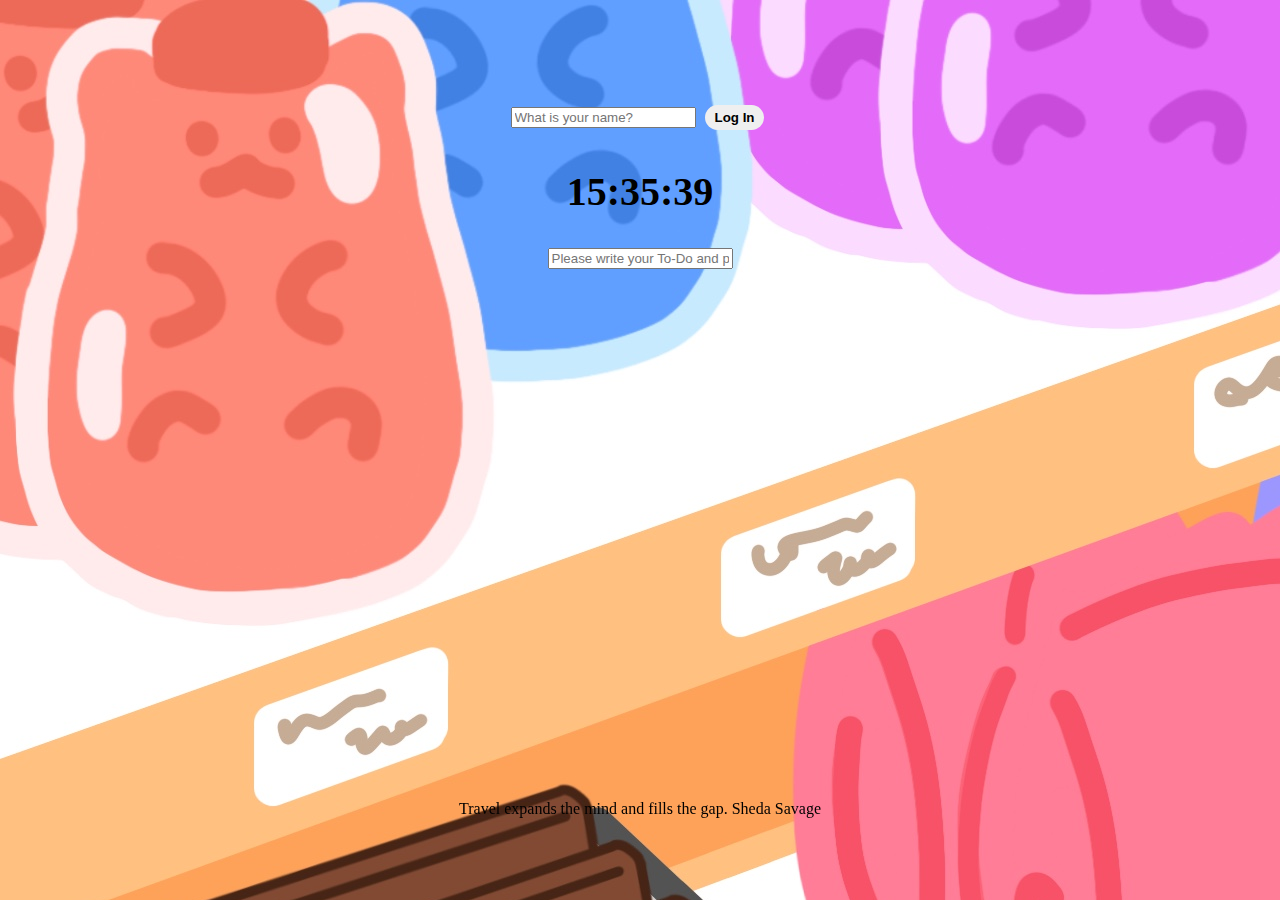
<file: index.html>
<!DOCTYPE html>
<html lang="en">

<head>
    <meta charset="UTF-8">
    <meta http-equiv="X-UA-Compatible" content="IE=edge">
    <meta name="viewport" content="width=device-width, initial-scale=1.0">
    <link rel="stylesheet" href="css/style.css">
    <title>Momentum</title>
</head>

<body>
    <div class="body_container">
        <form id="login-form" class="hidden">
            <input required maxlength="15" type="text" placeholder="What is your name?" />
            <button> Log In </button>
        </form>
        <h2 id="clock" style="font-size:40px;">00:00:00</h2>
        <h1 id="greeting" class="hidden" style="font-size:100px;"></h1>
        <form id="todo-form">
            <input type="text" placeholder="Please write your To-Do and press enter!">
        </form>
        <ul id="todo-list"></ul>
        <div class="bottom">
            <div id="quote">
                <span></span>
                <span></span>
            </div>
            <br>
            <div id="weather">
                <span></span>
                <span></span>
            </div>
        </div>
        <script src="js/greeting.js"></script>
        <script src="js/clock.js"></script>
        <script src="js/quotes.js"></script>
        <script src="js/background.js"></script>
        <script src="js/todo.js"></script>
        <script src="js/weather.js"></script>
    </div>
    </div>
</body>

</html>
</file>
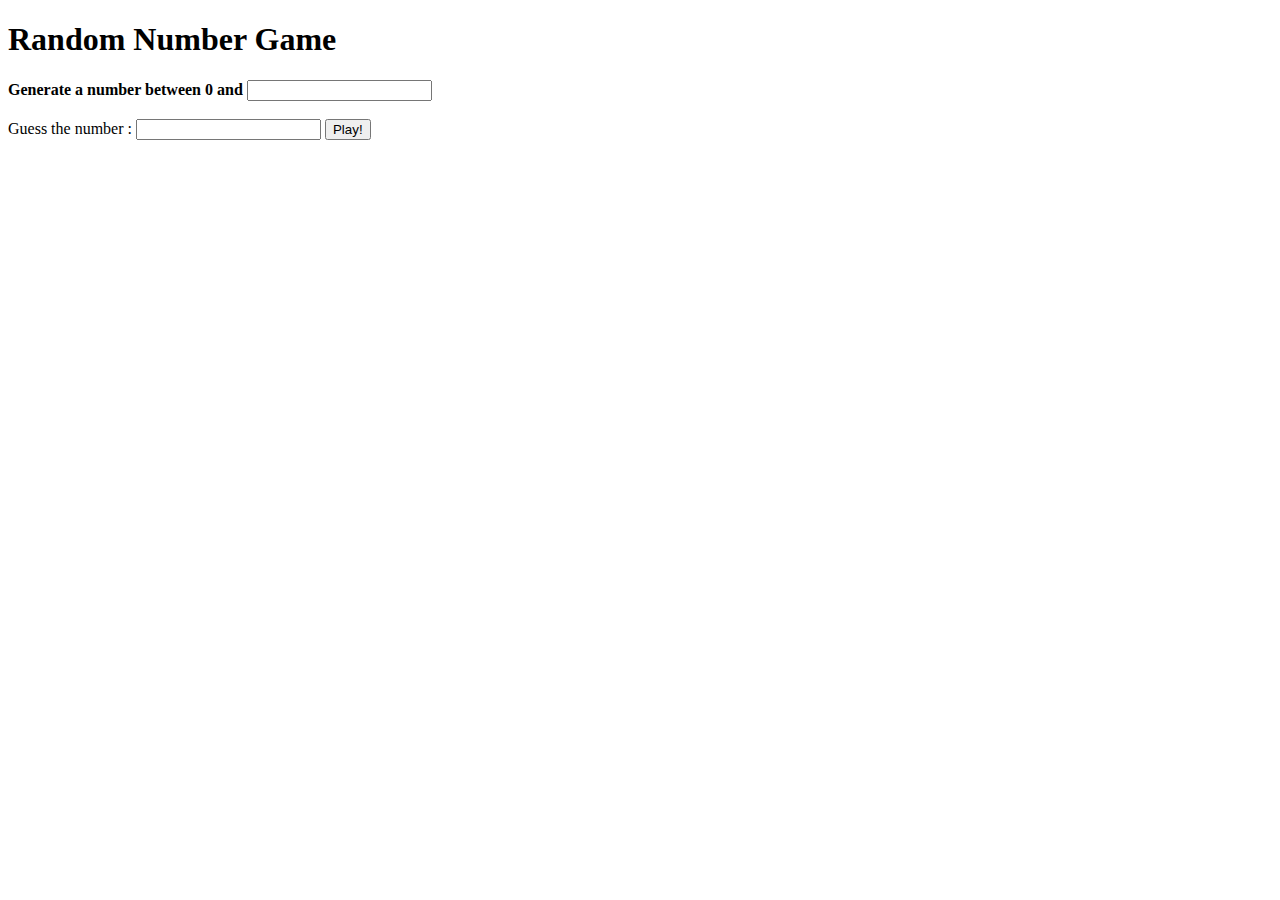
<file: momentum 과제/index.html>
<!DOCTYPE html>
<html lang="en">
<head>
    <meta charset="UTF-8">
    <meta http-equiv="X-UA-Compatible" content="IE=edge">
    <meta name="viewport" content="width=device-width, initial-scale=1.0">
    <link rel="stylesheet" href="style.css">
    <title>Random Number Game</title>
</head>
<body>
    <h1>Random Number Game</h1>
    <form id="generate-number">
        <label for="generate-number"><b>Generate a number between 0 and</b></label>
        <input required type="number" min="0"/>
    </form>
    <br>
    <form id="guess-number">
        <label for="guess-number">Guess the number :</label>
        <input required type="number" min="0"/>
        <button> Play! </button>
    </form>
    <h3 id="answer" class="hidden"></h3>
    <h3 id="result" class="hidden"><b></b></h3>
    <script src="app.js"></script>
</body>
</html>
</file>
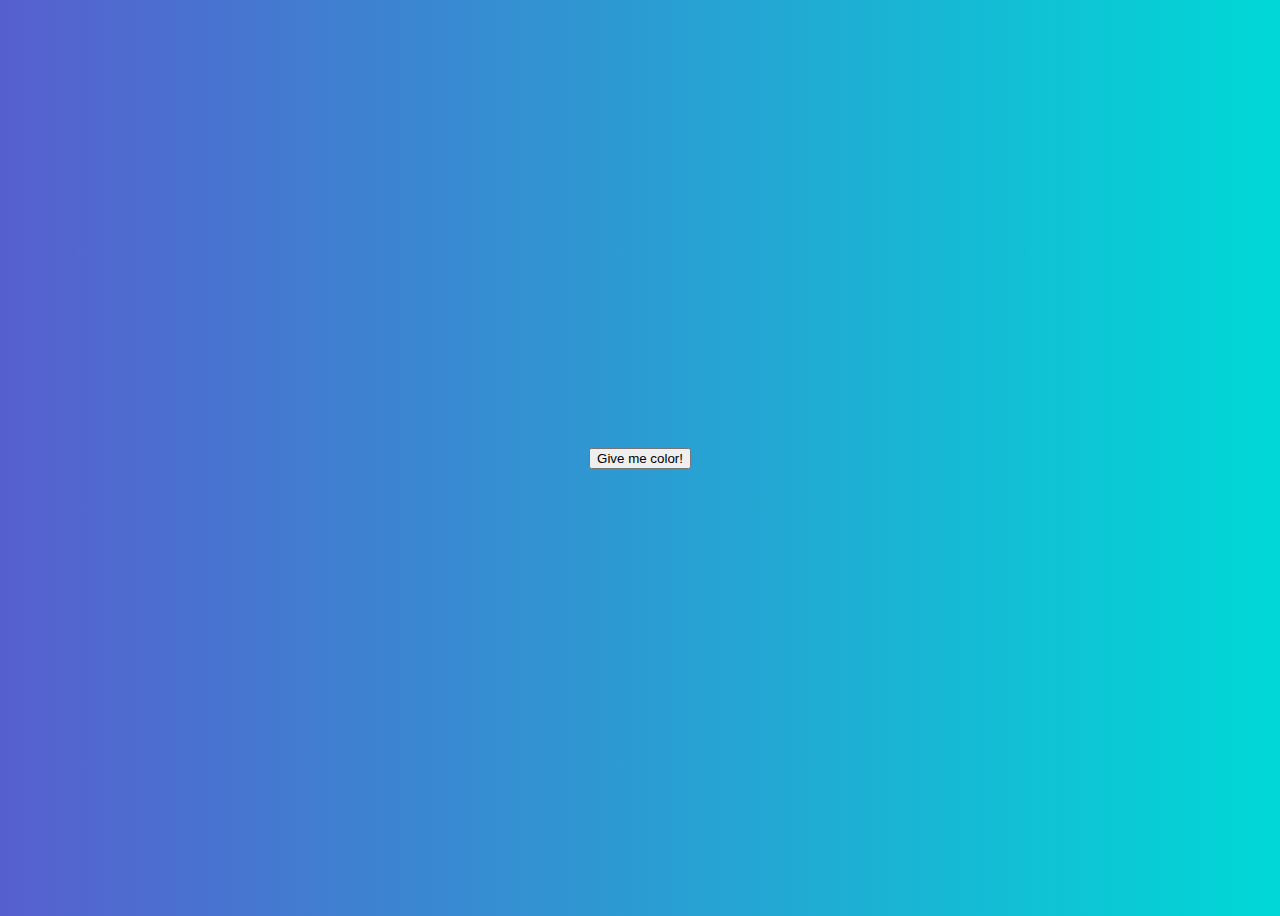
<file: momentum 과제/t_bgColor_index.html>
<!DOCTYPE html>
<html lang="en">
<head>
    <meta charset="UTF-8">
    <meta http-equiv="X-UA-Compatible" content="IE=edge">
    <meta name="viewport" content="width=device-width, initial-scale=1.0">
    <link rel="stylesheet" href="t_bgColor_style.css">
    <title>Give me color!</title>
</head>
<body>
    <div class="button">
        <button id="colorBtn">Give me color!</button>
    </div>
    <script src="t_bgColor_app.js"></script>
</body>
</html>
</file>
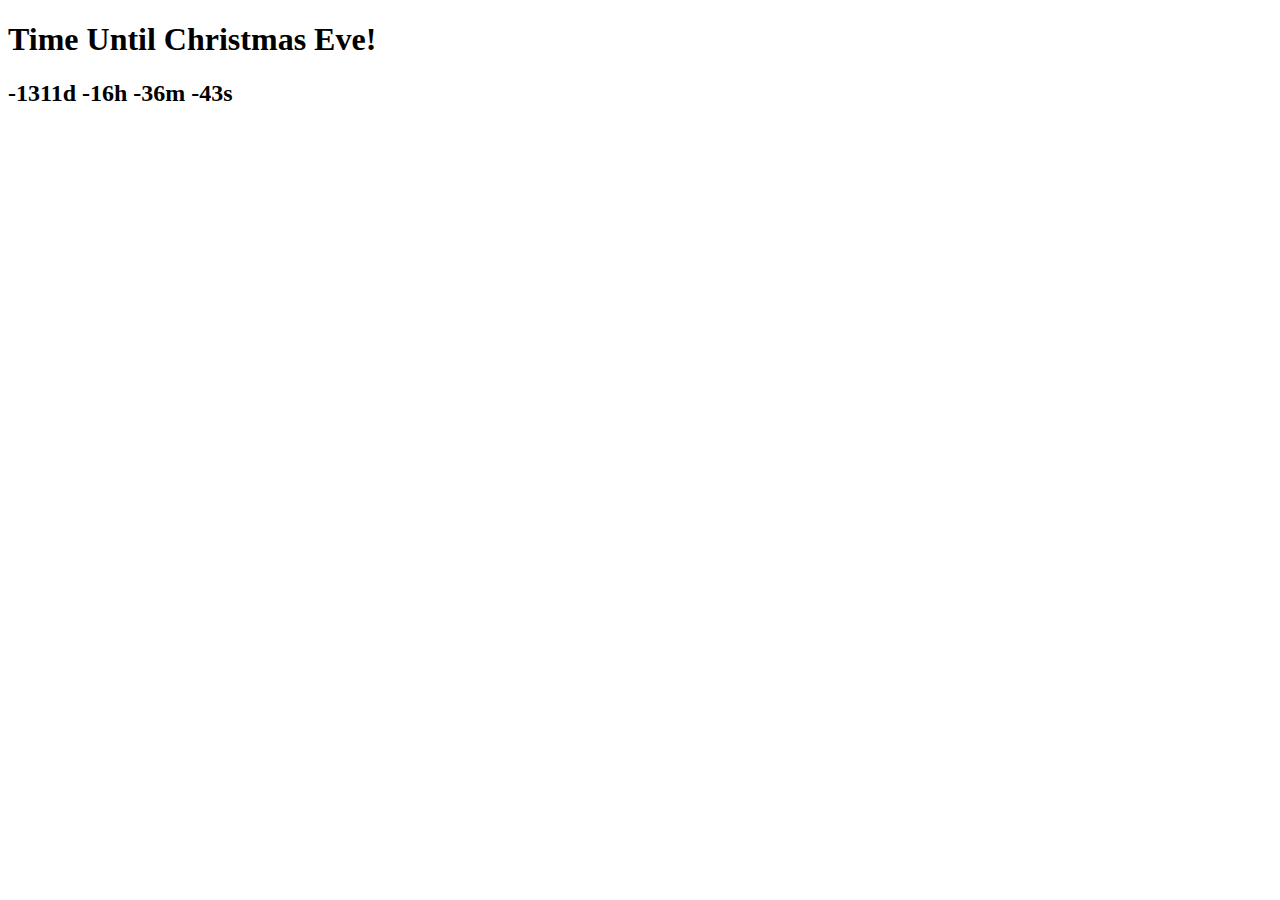
<file: momentum 과제/t_clock_index.html>
<!DOCTYPE html>
<html lang="en">
<head>
    <meta charset="UTF-8">
    <meta http-equiv="X-UA-Compatible" content="IE=edge">
    <meta name="viewport" content="width=device-width, initial-scale=1.0">
    <title>Christmas Eve D-day!</title>
</head>
<body>
    <h1>Time Until Christmas Eve!</h1>
    <h2 id="clock"></h2>
    <script src="t_clock.js"></script>
</body>
</html>
</file>
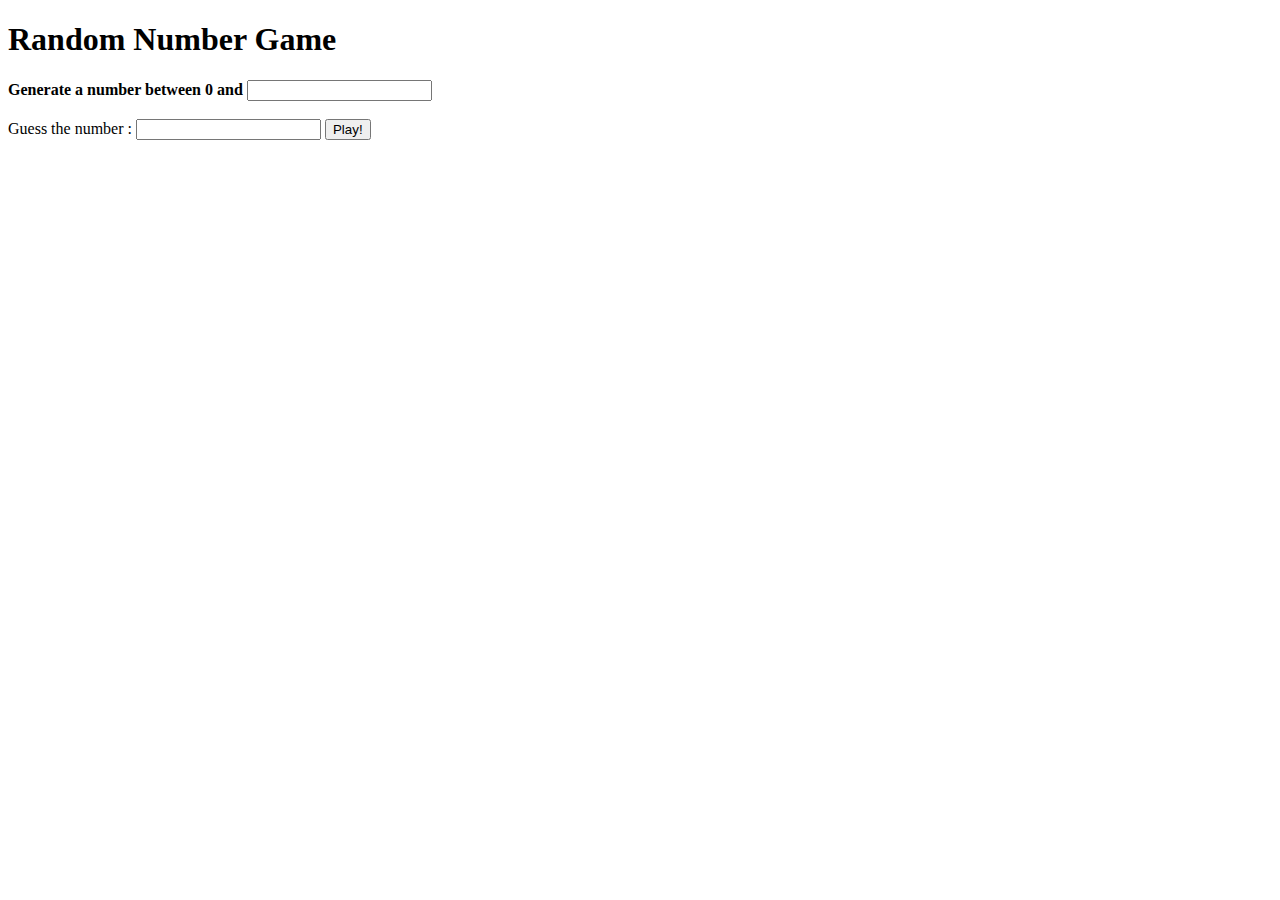
<file: momentum 과제/t_index.html>
<!DOCTYPE html>
<html lang="en">
<head>
    <meta charset="UTF-8">
    <meta http-equiv="X-UA-Compatible" content="IE=edge">
    <meta name="viewport" content="width=device-width, initial-scale=1.0">
    <link rel="stylesheet" href="t_style.css">
    <title>Random Number Game</title>
</head>
<body>
    <h1>Random Number Game</h1>
    <form id="generate-number">
        <label for="generate-number"><b>Generate a number between 0 and</b></label>
        <input required type="number" min="0"/>
    </form>
    <br>
    <form id="guess-number">
        <label for="guess-number">Guess the number :</label>
        <input required type="number" min="0"/>
        <button> Play! </button>
    </form>
    <h3 id="answer" class="hidden"></h3>
    <h3 id="result" class="hidden"><b></b></h3>
    <script src="t_app.js"></script>
</body>
</html>
</file>
<file: css/style.css>
.hidden {
    display: none;
}

body {
    background-position: center center;
    background-size: cover;
    background-repeat: no-repeat;
    background-attachment: fixed;
    text-align: center;

}

.body_container {
    margin: 100px 0px;
}

.bottom {
    position: fixed;
    left: 0px;
    bottom: 0px;
    height: 100px;
    width: 100%;
}

@import url("https://fonts.googleapis.com/css?family=Poppins:200,300,400,500,600,700,800,900&display=swap");

button {
    margin: 5px;
    position: relative;
    border: none;
    display: inline-block;
    padding: 5px 10px;
    border-radius: 15px;
    font-family: "paybooc-Light", sans-serif;
    text-decoration: none;
    font-weight: 600;
    transition: 0.25s;
}

ul {
    list-style: none;
}
</file>
<file: momentum 과제/style.css>
.hidden {
    display: none;
}
</file>
<file: momentum 과제/t_bgColor_style.css>
.button {
    display: grid;
    place-items: center;
    min-height: 100vh;
}
</file>
<file: momentum 과제/t_style.css>
.hidden {
    display: none;
}
</file>
